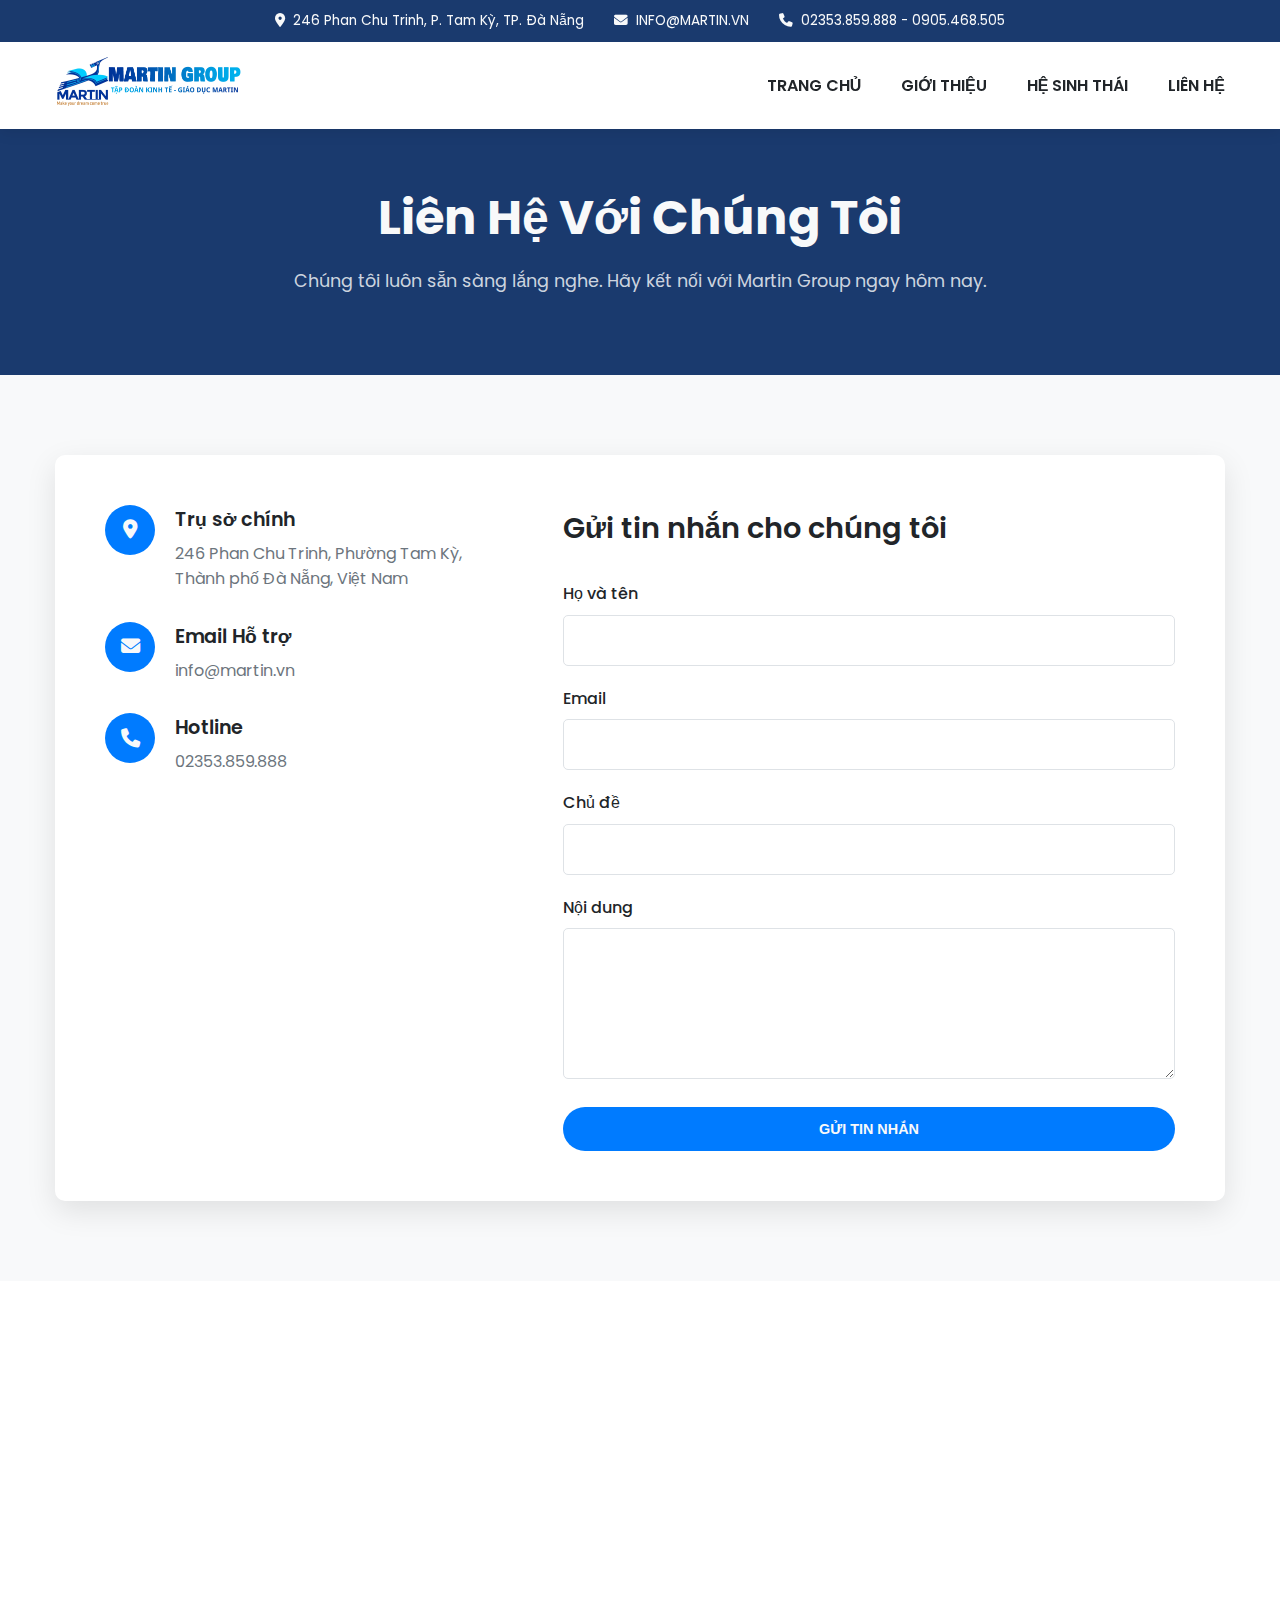
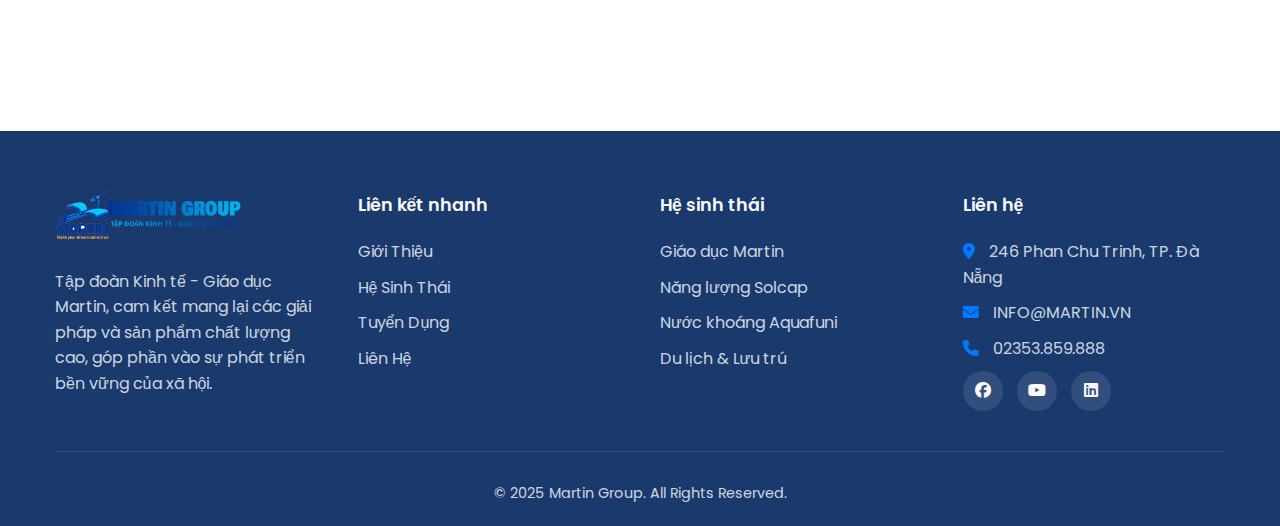
<file: contact.html>
<!DOCTYPE html>
<html lang="vi">

<head>
    <meta charset="UTF-8">
    <meta name="viewport" content="width=device-width, initial-scale=1.0">
    <title>Liên Hệ - Martin Group</title>

    <link rel="preconnect" href="https://fonts.googleapis.com">
    <link rel="preconnect" href="https://fonts.gstatic.com" crossorigin>
    <link href="https://fonts.googleapis.com/css2?family=Poppins:wght@400;500;600;700&display=swap" rel="stylesheet">

    <link rel="stylesheet" href="https://cdnjs.cloudflare.com/ajax/libs/font-awesome/6.5.2/css/all.min.css">

    <link rel="stylesheet" href="./assets/css/contact.css">
</head>

<body>

    <header id="header" class="header">
        <div class="top-bar">
            <div class="container">
                <div class="top-bar-info">
                    <span><i class="fas fa-map-marker-alt"></i> 246 Phan Chu Trinh, P. Tam Kỳ, TP. Đà Nẵng</span>
                    <span><i class="fas fa-envelope"></i> INFO@MARTIN.VN</span>
                    <span><i class="fas fa-phone"></i> 02353.859.888 - 0905.468.505</span>
                </div>
            </div>
        </div>
        <nav class="main-nav">
            <div class="container">
                <a href="#" class="logo">
                    <img src="./assets/images/logo header.png" alt="Martin Group Logo">
                </a>
                <ul class="nav-menu">
                    <li><a target="_self" href="index.html" class="nav-link">Trang Chủ</a></li>
                    <li><a target="_self" href="https://martin.vn/ve-martin" class="nav-link">Giới Thiệu</a></li>
                    <li><a target="_self" href="ecosystem.html" class="nav-link">Hệ Sinh Thái</a></li>
                    <li><a target="_self" href="contact.html" class="nav-link ">Liên Hệ</a></li>
                </ul>
                <div class="hamburger">
                    <span class="bar"></span>
                    <span class="bar"></span>
                    <span class="bar"></span>
                </div>
            </div>
        </nav>
    </header>

    <main>
        <section class="page-hero">
            <div class="container">
                <h1 class="page-title">Liên Hệ Với Chúng Tôi</h1>
                <p class="page-subtitle">Chúng tôi luôn sẵn sàng lắng nghe. Hãy kết nối với Martin Group ngay hôm nay.
                </p>
            </div>
        </section>

        <section class="contact-section section-padding">
            <div class="container">
                <div class="contact-grid">
                    <div class="contact-info">
                        <div class="info-card">
                            <div class="info-icon"><i class="fas fa-map-marker-alt"></i></div>
                            <div class="info-text">
                                <h4>Trụ sở chính</h4>
                                <p>246 Phan Chu Trinh, Phường Tam Kỳ, Thành phố Đà Nẵng, Việt Nam</p>
                            </div>
                        </div>
                        <div class="info-card">
                            <div class="info-icon"><i class="fas fa-envelope"></i></div>
                            <div class="info-text">
                                <h4>Email Hỗ trợ</h4>
                                <p><a href="mailto:info@martin.vn">info@martin.vn</a></p>
                            </div>
                        </div>
                        <div class="info-card">
                            <div class="info-icon"><i class="fas fa-phone"></i></div>
                            <div class="info-text">
                                <h4>Hotline</h4>
                                <p><a href="tel:02353859888">02353.859.888</a></p>
                            </div>
                        </div>
                    </div>

                    <div class="contact-form">
                        <h2>Gửi tin nhắn cho chúng tôi</h2>
                        <form action="#">
                            <div class="form-group">
                                <label for="name">Họ và tên</label>
                                <input type="text" id="name" name="name" required>
                            </div>
                            <div class="form-group">
                                <label for="email">Email</label>
                                <input type="email" id="email" name="email" required>
                            </div>
                            <div class="form-group">
                                <label for="subject">Chủ đề</label>
                                <input type="text" id="subject" name="subject" required>
                            </div>
                            <div class="form-group">
                                <label for="message">Nội dung</label>
                                <textarea id="message" name="message" rows="5" required></textarea>
                            </div>
                            <button type="submit" class="btn btn-primary">Gửi Tin Nhắn</button>
                        </form>
                    </div>
                </div>
            </div>
        </section>

        <section class="map-section">
            <iframe
                src="https://www.google.com/maps/embed?pb=!1m18!1m12!1m3!1d3840.404550058983!2d108.4838386758696!3d15.727918949829986!2m3!1f0!2f0!3f0!3m2!1i1024!2i768!4f13.1!3m3!1m2!1s0x3169c8e8e7529491%3A0x2724458a69a68a5c!2zMjQ2IMSQLiBQaGFuIENodSBUcmluaCwgUGjGsOG7nW5nIEFuIE3hu7ksIFRhbSBL4buzLCBRdeG6o25nIE5hbSwgVmlldG5hbQ!5e0!3m2!1sen!2s!4v1720721245123!5m2!1sen!2s"
                width="600" height="450" style="border:0;" allowfullscreen="" loading="lazy"
                referrerpolicy="no-referrer-when-downgrade">
            </iframe>
        </section>
    </main>

    <footer class="footer">
        <div class="container">
            <div class="footer-grid">
                <div class="footer-col">
                    <img src="./assets/images/logo header.png" alt="Martin Group Logo" class="footer-logo">
                    <p class="footer-about">Tập đoàn Kinh tế - Giáo dục Martin, cam kết mang lại các giải pháp và sản
                        phẩm chất lượng cao, góp phần vào sự phát triển bền vững của xã hội.</p>
                </div>
                <div class="footer-col">
                    <h4>Liên kết nhanh</h4>
                    <ul>
                        <li><a href="#">Giới Thiệu</a></li>
                        <li><a href="#">Hệ Sinh Thái</a></li>
                        <li><a href="#">Tuyển Dụng</a></li>
                        <li><a href="#">Liên Hệ</a></li>
                    </ul>
                </div>
                <div class="footer-col">
                    <h4>Hệ sinh thái</h4>
                    <ul>
                        <li><a href="#">Giáo dục Martin</a></li>
                        <li><a href="#">Năng lượng Solcap</a></li>
                        <li><a href="#">Nước khoáng Aquafuni</a></li>
                        <li><a href="#">Du lịch & Lưu trú</a></li>
                    </ul>
                </div>
                <div class="footer-col">
                    <h4>Liên hệ</h4>
                    <p><i class="fas fa-map-marker-alt"></i> 246 Phan Chu Trinh, TP. Đà Nẵng</p>
                    <p><i class="fas fa-envelope"></i> INFO@MARTIN.VN</p>
                    <p><i class="fas fa-phone"></i> 02353.859.888</p>
                    <div class="footer-social">
                        <a target="_self" href="https://www.facebook.com/TapdoanKinhteGiaoducMARTIN"><i
                                class="fab fa-facebook"></i></a>
                        <a href="#"><i class="fab fa-youtube"></i></a>
                        <a href="#"><i class="fab fa-linkedin"></i></a>
                    </div>
                </div>
            </div>
            <div class="footer-copyright">
                <p>© 2025 Martin Group. All Rights Reserved.</p>
            </div>
        </div>
    </footer>

    <script src="./assets/js/contact.js"></script>
</body>

</html>
</file>
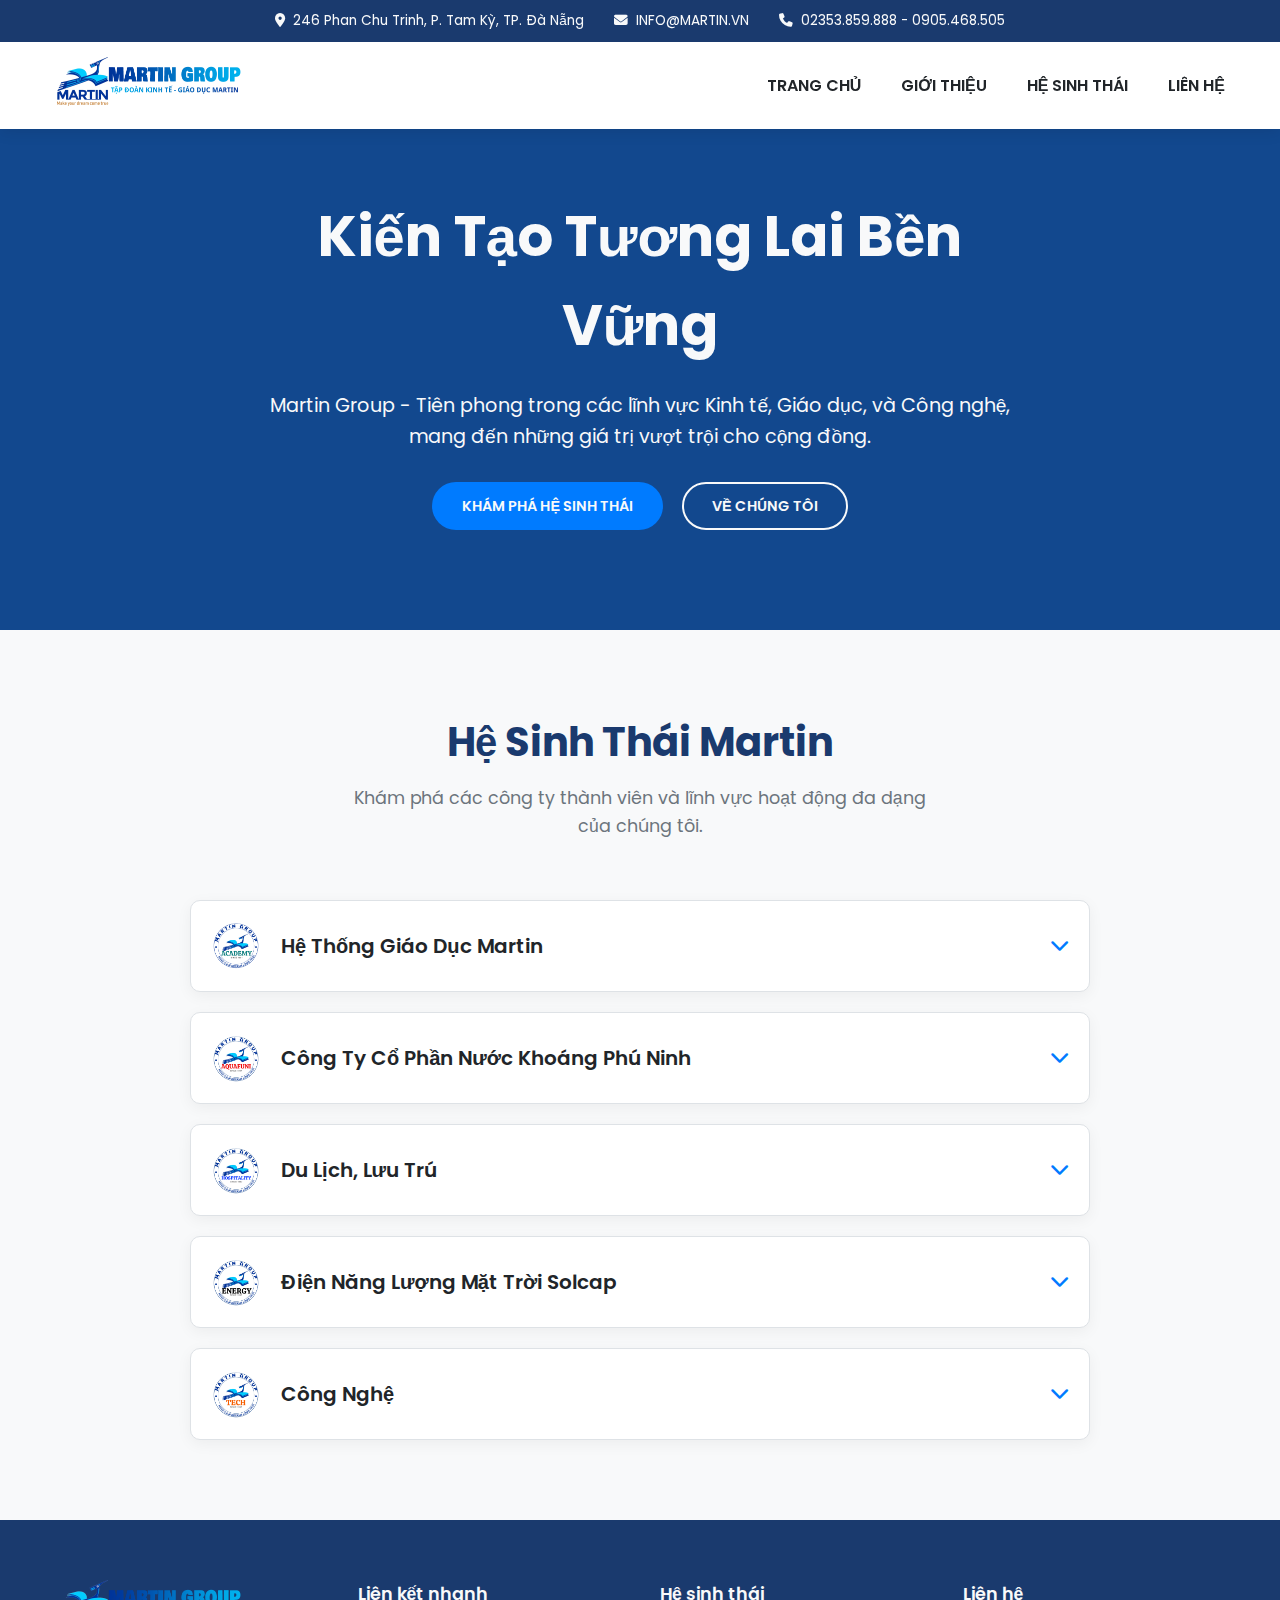
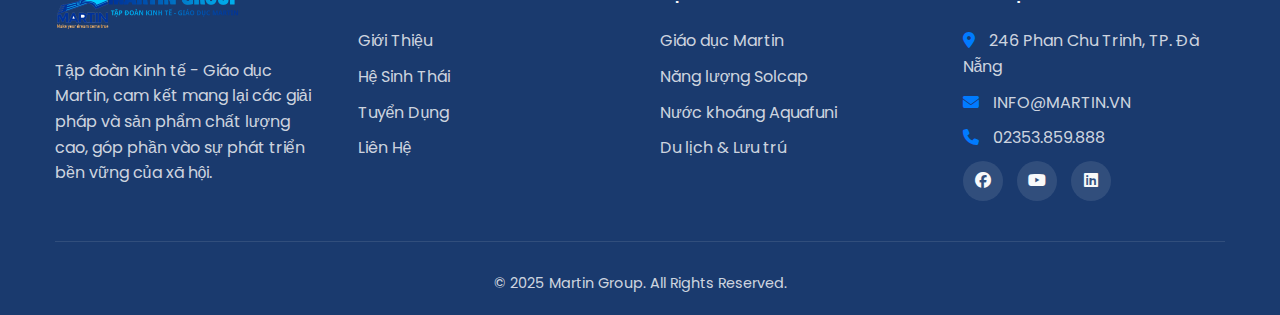
<file: ecosystem.html>
<!DOCTYPE html>
<html lang="vi">

<head>
    <meta charset="UTF-8">
    <meta name="viewport" content="width=device-width, initial-scale=1.0">
    <title>Martin Group - Kiến tạo Tương lai Bền vững</title>

    <link rel="preconnect" href="https://fonts.googleapis.com">
    <link rel="preconnect" href="https://fonts.gstatic.com" crossorigin>
    <link href="https://fonts.googleapis.com/css2?family=Poppins:wght@400;500;600;700&display=swap" rel="stylesheet">

    <link rel="stylesheet" href="https://cdnjs.cloudflare.com/ajax/libs/font-awesome/6.5.2/css/all.min.css">

    <link rel="stylesheet" href="./assets/css/ecosytem.css">
</head>

<body>

    <header id="header" class="header">
        <div class="top-bar">
            <div class="container">
                <div class="top-bar-info">
                    <span><i class="fas fa-map-marker-alt"></i> 246 Phan Chu Trinh, P. Tam Kỳ, TP. Đà Nẵng</span>
                    <span><i class="fas fa-envelope"></i> INFO@MARTIN.VN</span>
                    <span><i class="fas fa-phone"></i> 02353.859.888 - 0905.468.505</span>
                </div>
            </div>
        </div>
        <nav class="main-nav">
            <div class="container">
                <a href="#" class="logo">
                    <img src="./assets/images/logo header.png" alt="Martin Group Logo">
                </a>
                <ul class="nav-menu">
                    <li><a target="_self" href="index.html" class="nav-link">Trang Chủ</a></li>
                    <li><a target="_self" href="https://martin.vn/ve-martin" class="nav-link">Giới Thiệu</a></li>
                    <li><a target="_self" href="ecosystem.html" class="nav-link">Hệ Sinh Thái</a></li>
                    <li><a target="_self" href="contact.html" class="nav-link ">Liên Hệ</a></li>
                </ul>
                <div class="hamburger">
                    <span class="bar"></span>
                    <span class="bar"></span>
                    <span class="bar"></span>
                </div>
            </div>
        </nav>
    </header>

    <main>
        <section class="hero">
            <div class="hero-overlay"></div>
            <div class="hero-content">
                <h1 class="hero-title">Kiến Tạo Tương Lai Bền Vững</h1>
                <p class="hero-subtitle">Martin Group - Tiên phong trong các lĩnh vực Kinh tế, Giáo dục, và Công nghệ,
                    mang đến những giá trị vượt trội cho cộng đồng.</p>
                <div class="hero-buttons">
                    <a href="#ecosystem" class="btn btn-primary">Khám Phá Hệ Sinh Thái</a>
                    <a href="#" class="btn btn-secondary">Về Chúng Tôi</a>
                </div>
            </div>
        </section>

        <section id="ecosystem" class="ecosystem section-padding">
            <div class="container">
                <div class="section-title">
                    <h2>Hệ Sinh Thái Martin</h2>
                    <p>Khám phá các công ty thành viên và lĩnh vực hoạt động đa dạng của chúng tôi.</p>
                </div>
                <div class="ecosystem-accordion">
                    <div class="accordion-item">
                        <div class="accordion-header">
                            <img src="./assets/images/Martin Academy.png" alt="Martin Academy Logo" class="header-logo">
                            <h3 class="header-title">Hệ Thống Giáo Dục Martin</h3>
                            <span class="header-icon"><i class="fas fa-chevron-down"></i></span>
                        </div>
                        <div class="accordion-content">
                            <div class="content-inner">
                                <p>Là thương hiệu giáo dục Chất lượng cao, Hệ thống giáo dục Martin đã mở rộng đầy đủ
                                    các cấp học góp phần cung cấp nguồn nhân lực chất lượng cao cho thị trường. Bao gồm:
                                </p>
                                <ul>
                                    <li>Trường Mầm non Martin</li>
                                    <li>Trường TH, THCS, THPT Hoàng Sa</li>
                                    <li>Trung cấp Bách Khoa Quảng Nam</li>
                                    <li>Trung tâm Tin học và Ngoại ngữ Martin</li>
                                </ul>
                                <a href="https://academy.martin.vn/" class="btn btn-tertiary" target="_blank">Xem
                                    Thêm</a>
                            </div>
                        </div>
                    </div>

                    <div class="accordion-item">
                        <div class="accordion-header">
                            <img src="./assets/images/Martin Aquafuni.png" alt="Aquafuni Logo" class="header-logo">
                            <h3 class="header-title">Công Ty Cổ Phần Nước Khoáng Phú Ninh</h3>
                            <span class="header-icon"><i class="fas fa-chevron-down"></i></span>
                        </div>
                        <div class="accordion-content">
                            <div class="content-inner">
                                <p>Là một trong những sản phẩm nước khoáng thiên nhiên chất lượng cao, mang lại nhiều
                                    lợi ích cho sức khỏe. Đây là một lựa chọn phù hợp cho gia đình bạn.</p>
                            </div>
                        </div>
                    </div>

                    <div class="accordion-item">
                        <div class="accordion-header">
                            <img src="./assets/images/Martin lưu trú.png" alt="Martin Hospitality Logo"
                                class="header-logo">
                            <h3 class="header-title">Du Lịch, Lưu Trú</h3>
                            <span class="header-icon"><i class="fas fa-chevron-down"></i></span>
                        </div>
                        <div class="accordion-content">
                            <div class="content-inner">
                                <p>Martin Group tiếp tục đẩy mạnh, hoàn thiện và nâng cấp chất lượng cũng như hiệu quả
                                    hoạt động. Đây là hệ sinh thái quan trọng để hỗ trợ công tác nghiên cứu và thương
                                    mại hóa các sản phẩm.</p>
                            </div>
                        </div>
                    </div>

                    <div class="accordion-item">
                        <div class="accordion-header">
                            <img src="./assets/images/MTG-Enery.png" alt="Martin Energy Logo" class="header-logo">
                            <h3 class="header-title">Điện Năng Lượng Mặt Trời Solcap</h3>
                            <span class="header-icon"><i class="fas fa-chevron-down"></i></span>
                        </div>
                        <div class="accordion-content">
                            <div class="content-inner">
                                <p>Chúng tôi cung cấp các giải pháp điện năng lượng mặt trời hiệu quả, tiết kiệm chi phí
                                    và thân thiện với môi trường. Với các dịch vụ gồm tư vấn thiết kế, thi công, lắp đặt
                                    và bảo hành hệ thống điện năng lượng mặt trời.</p>
                                <a href="https://solcapvietnam.com/" class="btn btn-tertiary" target="_blank">Xem
                                    Thêm</a>
                            </div>
                        </div>
                    </div>

                    <div class="accordion-item">
                        <div class="accordion-header">
                            <img src="./assets/images/Logo-MTG-tech.png" alt="Martin Tech Logo" class="header-logo">
                            <h3 class="header-title">Công Nghệ</h3>
                            <span class="header-icon"><i class="fas fa-chevron-down"></i></span>
                        </div>
                        <div class="accordion-content">
                            <div class="content-inner">
                                <p>Martin Group đã nhanh chóng nắm bắt cơ hội không ngừng đầu tư, triển khai và tích hợp
                                    ngày càng nhiều các ứng dụng công nghệ mới vào các hoạt động, trải nghiệm khách
                                    hàng. Từ đó kiến tạo hệ sinh thái truyền thông số trong tất cả các lĩnh vực.</p>
                            </div>
                        </div>
                    </div>
                </div>
            </div>
        </section>
    </main>

    <footer class="footer">
        <div class="container">
            <div class="footer-grid">
                <div class="footer-col">
                    <img src="./assets/images/logo header.png" alt="Martin Group Logo" class="footer-logo">
                    <p class="footer-about">Tập đoàn Kinh tế - Giáo dục Martin, cam kết mang lại các giải pháp và sản
                        phẩm chất lượng cao, góp phần vào sự phát triển bền vững của xã hội.</p>
                </div>
                <div class="footer-col">
                    <h4>Liên kết nhanh</h4>
                    <ul>
                        <li><a href="#">Giới Thiệu</a></li>
                        <li><a href="#">Hệ Sinh Thái</a></li>
                        <li><a href="#">Tuyển Dụng</a></li>
                        <li><a href="#">Liên Hệ</a></li>
                    </ul>
                </div>
                <div class="footer-col">
                    <h4>Hệ sinh thái</h4>
                    <ul>
                        <li><a href="#">Giáo dục Martin</a></li>
                        <li><a href="#">Năng lượng Solcap</a></li>
                        <li><a href="#">Nước khoáng Aquafuni</a></li>
                        <li><a href="#">Du lịch & Lưu trú</a></li>
                    </ul>
                </div>
                <div class="footer-col">
                    <h4>Liên hệ</h4>
                    <p><i class="fas fa-map-marker-alt"></i> 246 Phan Chu Trinh, TP. Đà Nẵng</p>
                    <p><i class="fas fa-envelope"></i> INFO@MARTIN.VN</p>
                    <p><i class="fas fa-phone"></i> 02353.859.888</p>
                    <div class="footer-social">
                        <a href="https://www.facebook.com/TapdoanKinhteGiaoducMARTIN" target="_self"><i
                                class="fab fa-facebook"></i></a>
                        <a href="#"><i class="fab fa-youtube"></i></a>
                        <a href="#"><i class="fab fa-linkedin"></i></a>
                    </div>
                </div>
            </div>
            <div class="footer-copyright">
                <p>© 2025 Martin Group. All Rights Reserved.</p>
            </div>
        </div>
    </footer>

    <script src="./assets/js/script.js"></script>
</body>

</html>
</file>
<file: assets/css/contact.css>
/* =========== GLOBAL STYLES & VARIABLES =========== */
:root {
    --primary-blue: #007BFF;
    --dark-blue: #1A3A6E;
    --text-dark: #212529;
    --text-light: #F8F9FA;
    --bg-white: #FFFFFF;
    --bg-light-gray: #F8F9FA;
    --border-color: #DEE2E6;
}

* {
    margin: 0;
    padding: 0;
    box-sizing: border-box;
}

html {
    scroll-behavior: smooth;
}

body {
    font-family: 'Poppins', sans-serif;
    color: var(--text-dark);
    background-color: var(--bg-white);
    line-height: 1.6;
}

.container {
    max-width: 1200px;
    margin: 0 auto;
    padding: 0 15px;
}

a {
    text-decoration: none;
    color: inherit;
    transition: color 0.3s ease;
}

ul {
    list-style: none;
}

.section-padding {
    padding: 80px 0;
}

/* =========== HEADER =========== */
.header {
    width: 100%;
    position: fixed;
    top: 0;
    left: 0;
    z-index: 1000;
    background-color: var(--bg-white);
    box-shadow: 0 2px 15px rgba(0, 0, 0, 0.1);
}

.top-bar {
    background-color: var(--dark-blue);
    color: var(--text-light);
    padding: 10px 0;
    font-size: 0.85rem;
}

.top-bar .top-bar-info {
    display: flex;
    justify-content: center;
    align-items: center;
    gap: 30px;
    flex-wrap: wrap;
}

.top-bar-info span {
    display: flex;
    align-items: center;
    gap: 8px;
}

.main-nav {
    padding: 15px 0;
}

.main-nav .container {
    display: flex;
    justify-content: space-between;
    align-items: center;
}

.logo img {
    height: 50px;
}

.nav-menu {
    display: flex;
    gap: 40px;
}

.nav-link {
    font-weight: 600;
    font-size: 1rem;
    text-transform: uppercase;
    position: relative;
    padding: 5px 0;
}

.nav-link::after {
    content: '';
    position: absolute;
    bottom: 0;
    left: 0;
    width: 0;
    height: 2px;
    background-color: var(--primary-blue);
    transition: width 0.3s ease;
}

.nav-link:hover, .nav-link.active {
    color: var(--primary-blue);
}

.nav-link:hover::after, .nav-link.active::after {
    width: 100%;
}

.hamburger {
    display: none;
    cursor: pointer;
}

.bar {
    display: block;
    width: 25px;
    height: 3px;
    margin: 5px auto;
    transition: all 0.3s ease-in-out;
    background-color: var(--text-dark);
}

/* =========== PAGE HERO =========== */
.page-hero {
    background-color: var(--dark-blue);
    color: var(--text-light);
    padding: 180px 0 80px 0; /* Padding top lớn để không bị header che */
    text-align: center;
}

.page-title {
    font-size: 3rem;
    font-weight: 700;
}

.page-subtitle {
    font-size: 1.1rem;
    color: rgba(255, 255, 255, 0.8);
    margin-top: 10px;
}

/* =========== CONTACT SECTION =========== */
.contact-section {
    background-color: var(--bg-light-gray);
}

.contact-grid {
    display: grid;
    grid-template-columns: 1fr 1.5fr;
    gap: 50px;
    background-color: var(--bg-white);
    padding: 50px;
    border-radius: 10px;
    box-shadow: 0 10px 30px rgba(0,0,0,0.1);
}

/* Contact Info (Left) */
.contact-info .info-card {
    display: flex;
    align-items: flex-start;
    gap: 20px;
    margin-bottom: 30px;
}

.info-card .info-icon {
    flex-shrink: 0;
    width: 50px;
    height: 50px;
    background-color: var(--primary-blue);
    color: var(--text-light);
    border-radius: 50%;
    display: flex;
    justify-content: center;
    align-items: center;
    font-size: 1.2rem;
}

.info-card .info-text h4 {
    font-size: 1.2rem;
    font-weight: 600;
    margin-bottom: 5px;
}

.info-card .info-text p {
    color: #6c757d;
}
.info-card .info-text a:hover {
    color: var(--primary-blue);
}


/* Contact Form (Right) */
.contact-form h2 {
    font-size: 1.8rem;
    font-weight: 600;
    margin-bottom: 30px;
}

.form-group {
    margin-bottom: 20px;
}

.form-group label {
    display: block;
    margin-bottom: 8px;
    font-weight: 500;
}

.form-group input,
.form-group textarea {
    width: 100%;
    padding: 12px;
    border: 1px solid var(--border-color);
    border-radius: 5px;
    font-family: 'Poppins', sans-serif;
    font-size: 1rem;
    transition: border-color 0.3s ease, box-shadow 0.3s ease;
}

.form-group input:focus,
.form-group textarea:focus {
    outline: none;
    border-color: var(--primary-blue);
    box-shadow: 0 0 0 3px rgba(0, 123, 255, 0.25);
}

.btn {
    padding: 12px 28px;
    border-radius: 50px;
    font-weight: 600;
    text-transform: uppercase;
    transition: all 0.3s ease;
    border: 2px solid transparent;
    font-size: 0.9rem;
    cursor: pointer;
}

.btn-primary {
    background-color: var(--primary-blue);
    color: var(--text-light);
    width: 100%;
}

.btn-primary:hover {
    background-color: #0069d9;
    transform: translateY(-3px);
}

/* =========== MAP SECTION =========== */
.map-section iframe {
    width: 100%;
    height: 450px;
    border: 0;
    display: block;
}

/* =========== FOOTER =========== */
.footer {
    background-color: var(--dark-blue);
    color: rgba(255, 255, 255, 0.8);
    padding: 60px 0 20px;
}

.footer-grid {
    display: grid;
    grid-template-columns: repeat(auto-fit, minmax(250px, 1fr));
    gap: 40px;
    margin-bottom: 40px;
}

.footer-logo {
    height: 50px;
    margin-bottom: 20px;
}

.footer-col h4 {
    font-size: 1.1rem;
    font-weight: 600;
    color: var(--text-light);
    margin-bottom: 20px;
}

.footer-col ul li {
    margin-bottom: 10px;
}

.footer-col ul li a:hover {
    color: var(--primary-blue);
    padding-left: 5px;
}

.footer-col p {
    margin-bottom: 10px;
}

.footer-col p i {
    margin-right: 10px;
    color: var(--primary-blue);
}

.footer-social a {
    display: inline-block;
    width: 40px;
    height: 40px;
    line-height: 40px;
    text-align: center;
    border-radius: 50%;
    background-color: rgba(255,255,255,0.1);
    color: var(--text-light);
    margin-right: 10px;
}

.footer-social a:hover {
    background-color: var(--primary-blue);
}

.footer-copyright {
    text-align: center;
    padding-top: 30px;
    border-top: 1px solid rgba(255,255,255,0.1);
    font-size: 0.9rem;
}

/* === KEYFRAMES CHO ANIMATION MOBILE MENU === */
@keyframes navLinkFade {
    from {
        opacity: 0;
        transform: translateY(20px);
    }
    to {
        opacity: 1;
        transform: translateY(0);
    }
}


/* =========== RESPONSIVE STYLES =========== */
@media(max-width: 992px) {
    .hamburger {
        display: block;
        z-index: 1001;
    }

    .hamburger.active .bar {
        background-color: var(--text-light);
    }
    
    .hamburger.active .bar:nth-child(2) {
        opacity: 0;
    }
    .hamburger.active .bar:nth-child(1) {
        transform: translateY(8px) rotate(45deg);
    }
    .hamburger.active .bar:nth-child(3) {
        transform: translateY(-8px) rotate(-45deg);
    }
    
    .nav-menu {
        position: fixed;
        left: 0;
        top: 0;
        height: 100vh;
        width: 100vw;
        background-color: rgba(26, 58, 110, 0.98);
        
        display: flex;
        flex-direction: column;
        justify-content: center;
        align-items: center;
        gap: 30px;
        
        transform: translateY(-100%);
        transition: transform 0.5s cubic-bezier(0.77, 0, 0.175, 1);
    }

    .nav-menu.active {
        transform: translateY(0);
    }

    .nav-menu li {
        opacity: 0;
    }

    .nav-menu.active li {
        animation: navLinkFade 0.5s ease forwards;
    }
    .nav-menu.active li:nth-child(1) { animation-delay: 0.3s; }
    .nav-menu.active li:nth-child(2) { animation-delay: 0.4s; }
    .nav-menu.active li:nth-child(3) { animation-delay: 0.5s; }
    .nav-menu.active li:nth-child(4) { animation-delay: 0.6s; }

    .nav-link {
        font-size: 1.5rem;
        color: var(--text-light);
    }
    .nav-link::after {
        background-color: var(--text-light);
    }

    .contact-grid {
        grid-template-columns: 1fr;
    }
}

@media(max-width: 768px) {
    .top-bar { display: none; }
    .main-nav { padding: 10px 0; }
    .logo img { height: 45px; }

    .page-hero {
        padding: 120px 0 60px 0;
    }
    .page-title {
        font-size: 2.5rem;
    }

    .contact-grid {
        padding: 30px;
    }
}
</file>
<file: assets/css/ecosytem.css>
/* =========== GLOBAL STYLES & VARIABLES =========== */
:root {
    --primary-blue: #007BFF;
    --dark-blue: #1A3A6E;
    --text-dark: #212529;
    --text-light: #F8F9FA;
    --bg-white: #FFFFFF;
    --bg-light-gray: #F8F9FA;
    --border-color: #DEE2E6;
}

* {
    margin: 0;
    padding: 0;
    box-sizing: border-box;
}

html {
    scroll-behavior: smooth;
}

body {
    font-family: 'Poppins', sans-serif;
    color: var(--text-dark);
    background-color: var(--bg-white);
    line-height: 1.6;
}

.container {
    max-width: 1200px;
    margin: 0 auto;
    padding: 0 15px;
}

a {
    text-decoration: none;
    color: inherit;
}

ul {
    list-style: none;
}

.section-padding {
    padding: 80px 0;
}

.section-title {
    text-align: center;
    margin-bottom: 60px;
}

.section-title h2 {
    font-size: 2.5rem;
    font-weight: 700;
    margin-bottom: 10px;
    color: var(--dark-blue);
}

.section-title p {
    font-size: 1.1rem;
    color: #6c757d;
    max-width: 600px;
    margin: 0 auto;
}

/* =========== HEADER =========== */
.header {
    width: 100%;
    position: fixed;
    top: 0;
    left: 0;
    z-index: 1000;
    background-color: var(--bg-white);
    box-shadow: 0 2px 15px rgba(0, 0, 0, 0.1);
}

.top-bar {
    background-color: var(--dark-blue);
    color: var(--text-light);
    padding: 10px 0;
    font-size: 0.85rem;
}

.top-bar .top-bar-info {
    display: flex;
    justify-content: center;
    align-items: center;
    gap: 30px;
    flex-wrap: wrap;
}

.top-bar-info span {
    display: flex;
    align-items: center;
    gap: 8px;
}

.main-nav {
    padding: 15px 0;
}

.main-nav .container {
    display: flex;
    justify-content: space-between;
    align-items: center;
}

.logo img {
    height: 50px;
}

.nav-menu {
    display: flex;
    gap: 40px;
}

.nav-link {
    font-weight: 600;
    font-size: 1rem;
    text-transform: uppercase;
    position: relative;
    padding: 5px 0;
    transition: color 0.3s ease;
}

.nav-link::after {
    content: '';
    position: absolute;
    bottom: 0;
    left: 0;
    width: 0;
    height: 2px;
    background-color: var(--primary-blue);
    transition: width 0.3s ease;
}

.nav-link:hover, .nav-link.active {
    color: var(--primary-blue);
}

.nav-link:hover::after, .nav-link.active::after {
    width: 100%;
}

.hamburger {
    display: none;
    cursor: pointer;
}

.bar {
    display: block;
    width: 25px;
    height: 3px;
    margin: 5px auto;
    transition: all 0.3s ease-in-out;
    background-color: var(--text-dark);
}

/* =========== HERO SECTION =========== */
.hero {
    position: relative;
    height: 70vh;
    display: flex;
    justify-content: center;
    align-items: center;
    text-align: center;
    color: var(--text-light);
    background: #0069d9
}

.hero-overlay {
    position: absolute;
    top: 0;
    left: 0;
    width: 100%;
    height: 100%;
    background-color: rgba(26, 58, 110, 0.7);
}

.hero-content {
    position: relative;
    z-index: 2;
    max-width: 800px;
    padding: 0 15px;
}

.hero-title {
    margin-top: 80px;
    font-size: 3.5rem;
    font-weight: 700;
    margin-bottom: 20px;
}

.hero-subtitle {
    font-size: 1.2rem;
    margin-bottom: 40px;
    font-weight: 400;
}

.btn {
    padding: 12px 28px;
    border-radius: 50px;
    font-weight: 600;
    text-transform: uppercase;
    transition: all 0.3s ease;
    border: 2px solid transparent;
    font-size: 0.9rem;
}

.btn-primary {
    background-color: var(--primary-blue);
    color: var(--text-light);
}

.btn-primary:hover {
    background-color: #0069d9;
    transform: translateY(-3px);
}

.btn-secondary {
    background-color: transparent;
    color: var(--text-light);
    border-color: var(--text-light);
    margin-left: 15px;
}

.btn-secondary:hover {
    background-color: var(--text-light);
    color: var(--text-dark);
    transform: translateY(-3px);
}


/* =========== ECOSYSTEM ACCORDION =========== */
.ecosystem {
    background-color: var(--bg-light-gray);
}
.ecosystem-accordion {
    max-width: 900px;
    margin: 0 auto;
    display: flex;
    flex-direction: column;
    gap: 20px;
}

.accordion-item {
    background-color: var(--bg-white);
    border-radius: 10px;
    border: 1px solid var(--border-color);
    box-shadow: 0 4px 15px rgba(0,0,0,0.05);
    overflow: hidden; 
    transition: all 0.4s ease;
}

.accordion-item.active {
     box-shadow: 0 10px 25px rgba(0,0,0,0.1);
     border-color: var(--primary-blue);
}

.accordion-header {
    display: flex;
    align-items: center;
    padding: 20px;
    cursor: pointer;
    gap: 20px;
}

.header-logo {
    height: 50px;
    flex-shrink: 0;
}

.header-title {
    flex-grow: 1;
    font-size: 1.25rem;
    font-weight: 600;
}

.header-icon {
    font-size: 1.2rem;
    color: var(--primary-blue);
    transition: transform 0.4s ease;
}

.accordion-item.active .header-icon {
    transform: rotate(180deg);
}

.accordion-content {
    max-height: 0; 
    overflow: hidden;
    transition: max-height 0.5s ease-in-out;
}

.accordion-item.active .accordion-content {
    max-height: 500px; 
}

.content-inner {
    padding: 30px;
    border-top: 1px solid var(--primary-blue);
    background-color: var(--primary-blue);
    color: var(--text-light);
    border-bottom-left-radius: 8px;
    border-bottom-right-radius: 8px;
}

.content-inner p {
    margin-bottom: 15px;
    line-height: 1.7;
}
.content-inner ul {
    list-style-type: none;
    padding-left: 0;
}
.content-inner ul li {
    margin-bottom: 8px;
    padding-left: 20px;
    position: relative;
}

.content-inner ul li::before {
    content: '\f0da';
    font-family: 'Font Awesome 6 Free';
    font-weight: 900;
    position: absolute;
    left: 0;
    top: 2px;
    color: var(--text-light);
}

.btn-tertiary {
    display: inline-block;
    margin-top: 20px;
    font-weight: 600;
    border: 2px solid var(--bg-white);
    padding: 8px 20px;
    border-radius: 50px;
    background-color: var(--bg-white);
    color: var(--primary-blue);
    transition: all 0.3s ease;
}
.btn-tertiary:hover {
    background-color: rgba(255, 255, 255, 0.2);
    color: var(--text-light);
    border-color: var(--text-light);
}


/* =========== FOOTER =========== */
.footer {
    background-color: var(--dark-blue);
    color: rgba(255, 255, 255, 0.8);
    padding: 60px 0 20px;
}

.footer-grid {
    display: grid;
    grid-template-columns: repeat(auto-fit, minmax(250px, 1fr));
    gap: 40px;
    margin-bottom: 40px;
}

.footer-logo {
    height: 50px;
    margin-bottom: 20px;
}

.footer-col h4 {
    font-size: 1.1rem;
    font-weight: 600;
    color: var(--text-light);
    margin-bottom: 20px;
}

.footer-col ul li {
    margin-bottom: 10px;
}

.footer-col ul li a:hover {
    color: var(--primary-blue);
    padding-left: 5px;
}

.footer-col p {
    margin-bottom: 10px;
}

.footer-col p i {
    margin-right: 10px;
    color: var(--primary-blue);
}

.footer-social a {
    display: inline-block;
    width: 40px;
    height: 40px;
    line-height: 40px;
    text-align: center;
    border-radius: 50%;
    background-color: rgba(255,255,255,0.1);
    color: var(--text-light);
    margin-right: 10px;
    transition: background-color 0.3s ease;
}

.footer-social a:hover {
    background-color: var(--primary-blue);
}

.footer-copyright {
    text-align: center;
    padding-top: 30px;
    border-top: 1px solid rgba(255,255,255,0.1);
    font-size: 0.9rem;
}

/* === KEYFRAMES CHO ANIMATION MOBILE MENU === */
@keyframes navLinkFade {
    from {
        opacity: 0;
        transform: translateY(20px);
    }
    to {
        opacity: 1;
        transform: translateY(0);
    }
}


/* =========== RESPONSIVE STYLES =========== */
@media(max-width: 992px) {
    .hamburger {
        display: block;
        z-index: 1001;
    }

    .hamburger.active .bar {
        background-color: var(--text-light);
    }
    
    .hamburger.active .bar:nth-child(2) {
        opacity: 0;
    }
    .hamburger.active .bar:nth-child(1) {
        transform: translateY(8px) rotate(45deg);
    }
    .hamburger.active .bar:nth-child(3) {
        transform: translateY(-8px) rotate(-45deg);
    }
    
    .nav-menu {
        position: fixed;
        left: 0;
        top: 0;
        height: 100vh;
        width: 100vw;
        background-color: rgba(26, 58, 110, 0.98);
        
        display: flex;
        flex-direction: column;
        justify-content: center;
        align-items: center;
        gap: 30px;
        
        transform: translateY(-100%);
        transition: transform 0.5s cubic-bezier(0.77, 0, 0.175, 1);
    }

    .nav-menu.active {
        transform: translateY(0);
    }

    .nav-menu li {
        opacity: 0;
    }

    .nav-menu.active li {
        animation: navLinkFade 0.5s ease forwards;
    }
    .nav-menu.active li:nth-child(1) { animation-delay: 0.3s; }
    .nav-menu.active li:nth-child(2) { animation-delay: 0.4s; }
    .nav-menu.active li:nth-child(3) { animation-delay: 0.5s; }
    .nav-menu.active li:nth-child(4) { animation-delay: 0.6s; }

    .nav-link {
        font-size: 1.5rem;
        color: var(--text-light);
    }
    .nav-link::after {
        background-color: var(--text-light);
    }

    .hero-title {
        font-size: 3rem;
    }
}

@media(max-width: 768px) {
    .top-bar { display: none; }
    .main-nav { padding: 10px 0; }
    .logo img { height: 45px; }

    .hero-title {
        font-size: 2.5rem;
    }
    .hero-subtitle {
        font-size: 1rem;
    }

    .btn {
        padding: 12px 25px;
        width: 100%;
        display: block;
        margin-bottom: 10px;
    }
    .btn-secondary { margin-left: 0; }

    .section-title h2 {
        font-size: 2rem;
    }
}

@media (max-width: 576px) {
    .accordion-header {
        flex-direction: column;
        text-align: center;
        gap: 10px;
        position: relative;
    }
    .header-title { order: 2; }
    .header-logo { order: 1; }
    .header-icon {
        position: absolute;
        top: 20px;
        right: 20px;
        order: 3;
    }
}

/*
*** BỔ SUNG RESPONSIVE CHO MÀN HÌNH RẤT NHỎ (DƯỚI 480px) ***
*/
@media (max-width: 480px) {
    /* Header */
    .logo img {
        height: 40px; /* Thu nhỏ logo hơn nữa */
    }

    /* Hero Section */
    .hero {
        height: 60vh; /* Giảm chiều cao */
    }
    .hero-title {
        font-size: 2rem; /* Thu nhỏ tiêu đề chính */
        margin-top: 60px;
    }
    .hero-subtitle {
        font-size: 0.9rem;
    }

    /* Các khu vực chung */
    .section-padding {
        padding: 60px 0;
    }
    .section-title h2 {
        font-size: 1.8rem;
    }
    .section-title {
        margin-bottom: 40px;
    }

    /* Accordion */
    .accordion-header {
        padding: 15px;
    }
    .header-title {
        font-size: 1.1rem;
    }

    /* Footer */
    .footer-col h4 {
        font-size: 1rem;
    }
    .footer {
        font-size: 0.9rem;
    }
}
</file>
